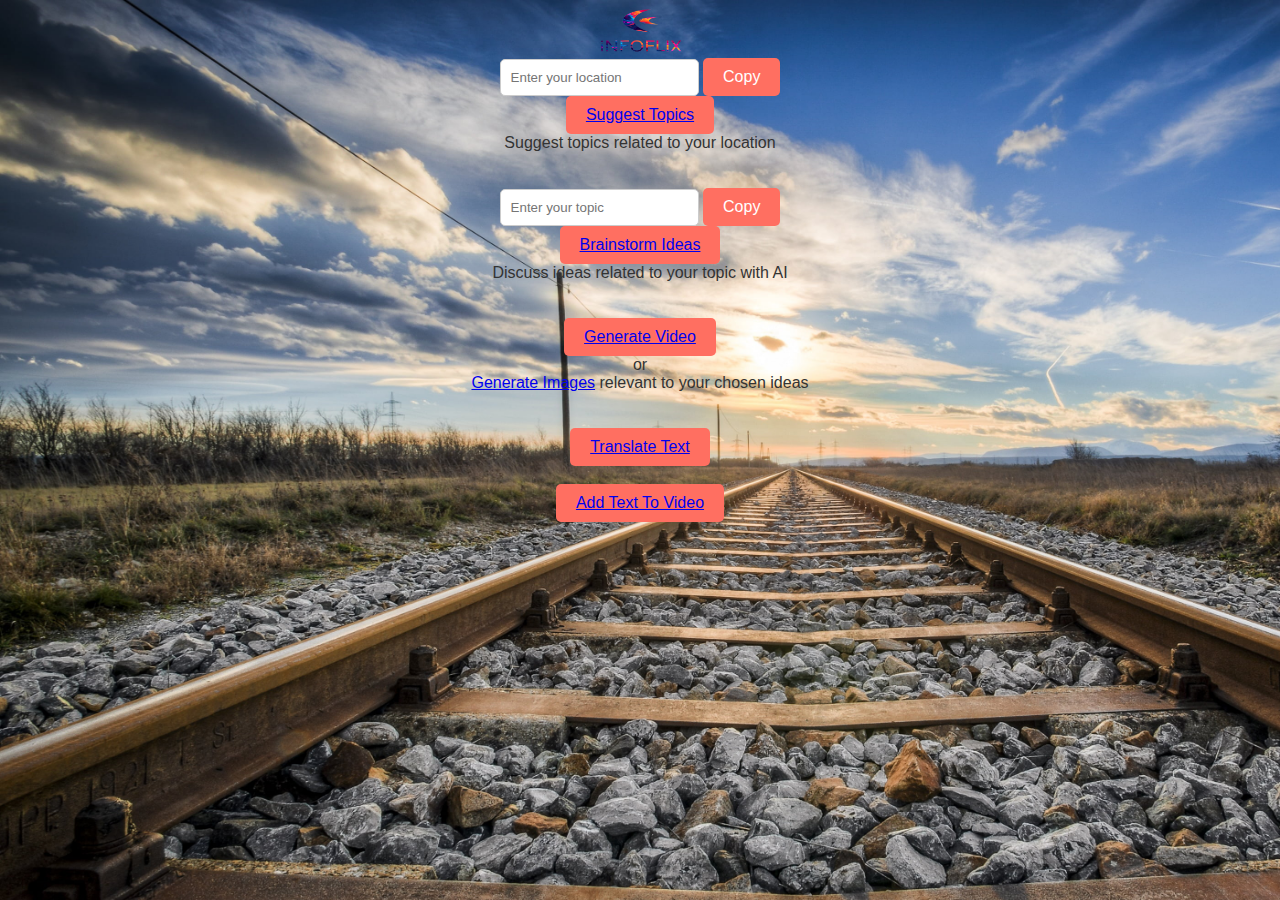
<file: index.html>
<html>
<head><title>iNFOFLIX</title></center><img src="completelogo-removebg-preview.png"  width="100" height="50"><br>
<link rel="icon" type="iNFOFLIX-removebg-preview.png">
    <style>
        body {
            background-image: url("wallpaperflare.com_wallpaper.jpg");
            background-size: 1600px 999px;
            background-color: #f0f0f0;
            font-family: Arial, sans-serif;
            color: #333;
            text-align: center;
        }
        h2 {
            color: #ff6f61;
        }
        input[type="text"] {
            padding: 10px;
            border: 1px solid #ccc;
            border-radius: 5px;
        }
        button {
            padding: 10px 20px;
            font-size: 16px;
            color: #fff;
            background-color: #ff6f61;
            border: none;
            border-radius: 5px;
            cursor: pointer;
        }
        button:hover {
            background-color: #d9534f;
        }
        #imageSelectionForm {
            margin-top: 20px;
        }
        #videoResult {
            margin-top: 20px;
            font-size: 18px;
        }
    </style>
</head>



<body>

<form>


<!//BARD>

<input type="text" placeholder="Enter your location" id="input-bar">
<button type="button" onclick="cd()">Copy</button>
  <script>
    function cd() {
      var inputText = document.getElementById("input-bar").value;
      var outputText = "Suggest topics for public awareness relevant to " + inputText;
      navigator.clipboard.writeText(outputText);
      alert("Text copied to clipboard. Proceed to discuss topics with AI");
    }
  </script><br>
<button><a href="https://bard.google.com/" target="_blank">Suggest Topics</a></button> <br>
Suggest topics related to your location<br><br><br>


<!//CHATGPT>
<input type="text" placeholder="Enter your topic" id="bar">
<button type="button" onclick="copyToClipboard()">Copy</button>

  <script>
    function copyToClipboard() {
      var inputText = document.getElementById("bar").value;
      var outputText = "Suggest ideas for simple videos/animations/images related to to " + inputText;
      navigator.clipboard.writeText(outputText);
      alert("Text copied to clipboard. Proceed to discuss ideas with AI");
    }
  </script><br>
<button><a href="https://chat.openai.com/" target="_blank">Brainstorm Ideas</a></button> <br>
Discuss ideas related to your topic with AI<br><br><br>

<!//DALL E>

<button><a href="https://picsart.com/ai-video-generator/" target="_blank">Generate Video</a></button>
<BR>
or<br>
<a href="https://labs.openai.com/" target="_blank">Generate Images</a> relevant to your chosen ideas
<br><br><br>

<!//google translate>
<button><a href="https://translate.google.co.in/" target="_blank">Translate Text</a></button><br><br> 

<!//video pe text dalo>

<button><a href="https://www.veed.io/edit/aeb228ef-afa6-4f3c-bb50-7634944e005e?flow=%7B%22title%22%3A%22Add+Text+to+Video%22%2C%22steps%22%3A%5B%7B%22type%22%3A%22upload%22%2C%22config%22%3A%7B%22noVideo%22%3Afalse%2C%22noAudio%22%3Afalse%2C%22noImage%22%3Afalse%2C%22noTranscript%22%3Afalse%7D%7D%2C%7B%22type%22%3A%22navigation%22%2C%22config%22%3A%7B%22tabHref%22%3A%22%2Ftext%22%2C%22pingTestIds%22%3Anull%2C%22uploadMediaPath%22%3Anull%7D%7D%5D%7D" target="_blank">Add Text To Video</a></button>
</body>
</html>
</file>
